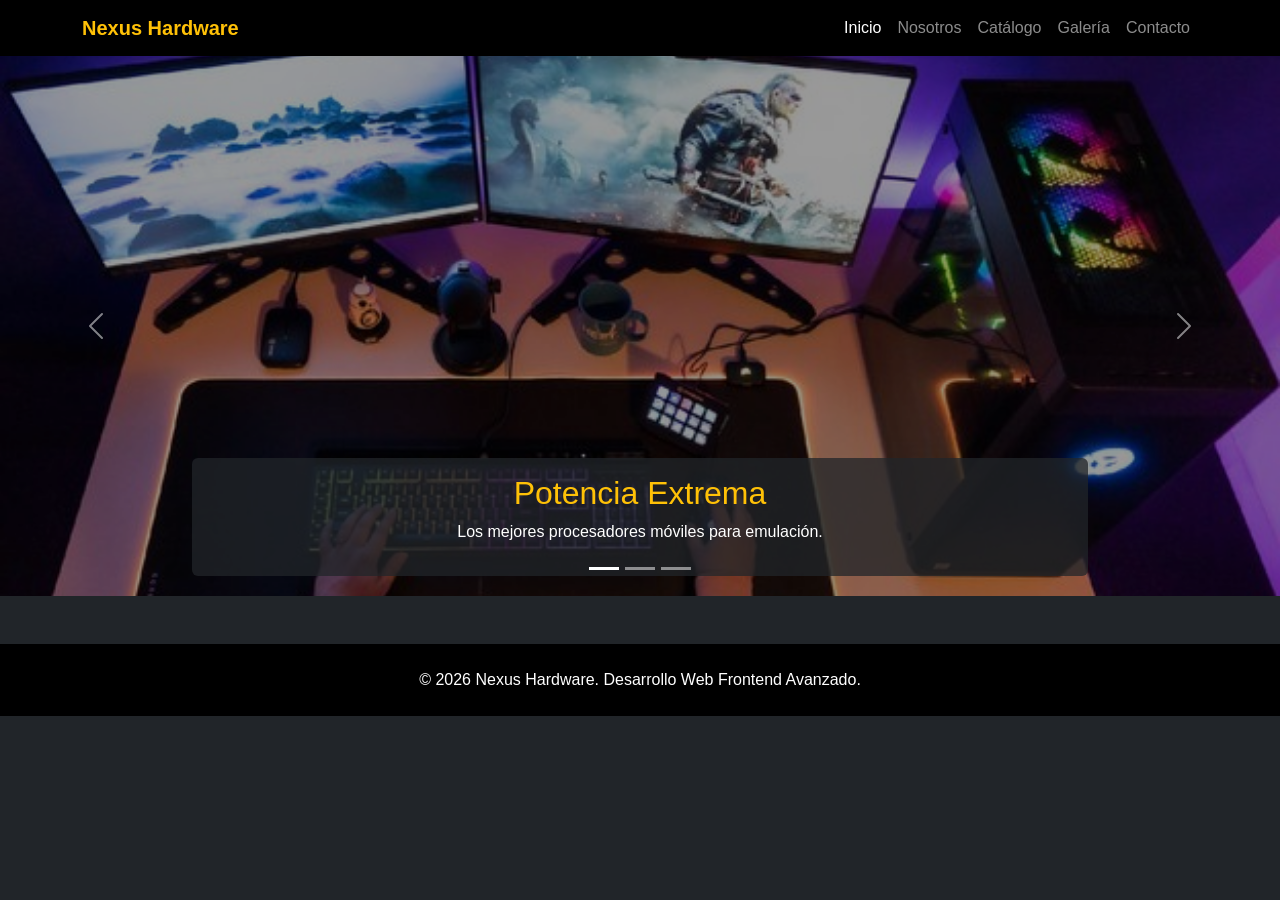
<file: index.html>
<!DOCTYPE html>
<html lang="es">
<head>
    <meta charset="UTF-8">
    <meta name="viewport" content="width=device-width, initial-scale=1.0">
    <title>Nexus Hardware | Inicio</title>
    <link href="https://cdn.jsdelivr.net/npm/bootstrap@5.3.0/dist/css/bootstrap.min.css" rel="stylesheet">
    <link rel="stylesheet" href="css/style.css">
</head>
<body class="bg-dark text-light">

    <header>
        <nav class="navbar navbar-expand-lg navbar-dark bg-black">
            <div class="container">
                <a class="navbar-brand text-warning fw-bold" href="index.html">Nexus Hardware</a>
                <button class="navbar-toggler" type="button" data-bs-toggle="collapse" data-bs-target="#navbarNav">
                    <span class="navbar-toggler-icon"></span>
                </button>
                <div class="collapse navbar-collapse" id="navbarNav">
                    <ul class="navbar-nav ms-auto">
                        <li class="nav-item"><a class="nav-link active" href="index.html">Inicio</a></li>
                        <li class="nav-item"><a class="nav-link" href="nosotros.html">Nosotros</a></li>
                        <li class="nav-item"><a class="nav-link" href="servicios.html">Catálogo</a></li>
                        <li class="nav-item"><a class="nav-link" href="galeria.html">Galería</a></li>
                        <li class="nav-item"><a class="nav-link" href="contacto.html">Contacto</a></li>
                    </ul>
                </div>
            </div>
        </nav>
    </header>

    <main>
        <section id="hero-carousel" class="carousel slide" data-bs-ride="carousel">
            <div class="carousel-indicators">
                <button type="button" data-bs-target="#hero-carousel" data-bs-slide-to="0" class="active"></button>
                <button type="button" data-bs-target="#hero-carousel" data-bs-slide-to="1"></button>
                <button type="button" data-bs-target="#hero-carousel" data-bs-slide-to="2"></button>
            </div>
            <div class="carousel-inner">
                <div class="carousel-item active">
                    <img src="img/banner1.jpg" class="d-block w-100 banner-img" alt="Potencia">
                    <div class="carousel-caption d-none d-md-block bg-dark bg-opacity-75 p-3 rounded">
                        <h2 class="text-warning">Potencia Extrema</h2>
                        <p>Los mejores procesadores móviles para emulación.</p>
                    </div>
                </div>
                <div class="carousel-item">
                    <img src="img/banner2.jpg" class="d-block w-100 banner-img" alt="Gaming">
                    <div class="carousel-caption d-none d-md-block bg-dark bg-opacity-75 p-3 rounded">
                        <h2 class="text-warning">Rendimiento Sostenido</h2>
                        <p>Gráficos al máximo sin sobrecalentamiento.</p>
                    </div>
                </div>
                <div class="carousel-item">
                    <img src="img/banner3.jpg" class="d-block w-100 banner-img" alt="Tecnología">
                    <div class="carousel-caption d-none d-md-block bg-dark bg-opacity-75 p-3 rounded">
                        <h2 class="text-warning">Arquitectura Premium</h2>
                        <p>Equipos diseñados para usuarios exigentes.</p>
                    </div>
                </div>
            </div>
            <button class="carousel-control-prev" type="button" data-bs-target="#hero-carousel" data-bs-slide="prev">
                <span class="carousel-control-prev-icon"></span>
            </button>
            <button class="carousel-control-next" type="button" data-bs-target="#hero-carousel" data-bs-slide="next">
                <span class="carousel-control-next-icon"></span>
            </button>
        </section>
    </main>

    <footer class="bg-black text-center text-white py-4 mt-5">
        <p class="mb-0">&copy; 2026 Nexus Hardware. Desarrollo Web Frontend Avanzado.</p>
    </footer>

    <script src="https://cdn.jsdelivr.net/npm/bootstrap@5.3.0/dist/js/bootstrap.bundle.min.js"></script>
    <script src="js/app.js"></script>
</body>
</html>
</file>
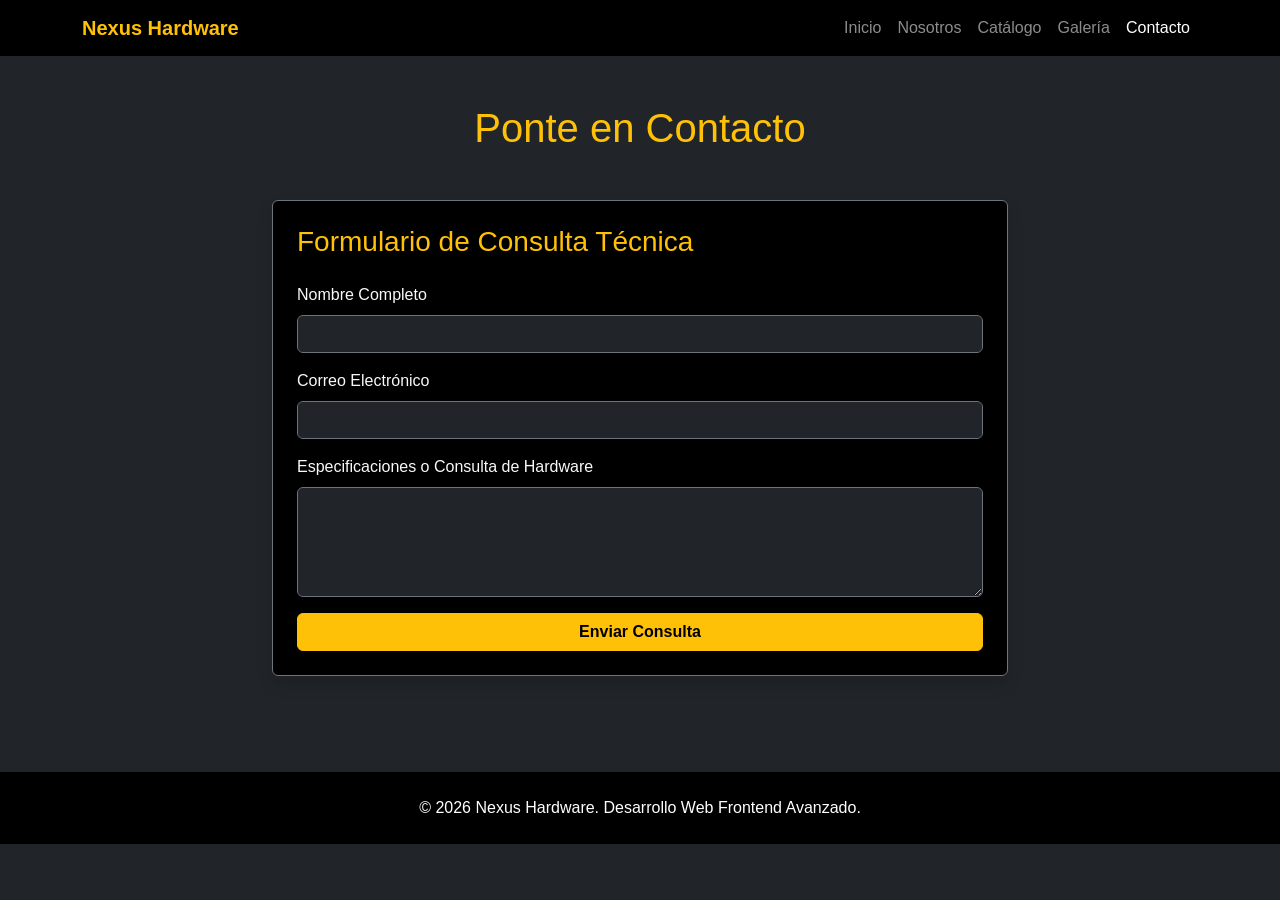
<file: contacto.html>
<!DOCTYPE html>
<html lang="es">
<head>
    <meta charset="UTF-8">
    <meta name="viewport" content="width=device-width, initial-scale=1.0">
    <title>Nexus Hardware | Contacto</title>
    <link href="https://cdn.jsdelivr.net/npm/bootstrap@5.3.0/dist/css/bootstrap.min.css" rel="stylesheet">
    <link rel="stylesheet" href="css/style.css">
</head>
<body class="bg-dark text-light">

    <header>
        <nav class="navbar navbar-expand-lg navbar-dark bg-black">
            <div class="container">
                <a class="navbar-brand text-warning fw-bold" href="index.html">Nexus Hardware</a>
                <button class="navbar-toggler" type="button" data-bs-toggle="collapse" data-bs-target="#navbarNav">
                    <span class="navbar-toggler-icon"></span>
                </button>
                <div class="collapse navbar-collapse" id="navbarNav">
                    <ul class="navbar-nav ms-auto">
                        <li class="nav-item"><a class="nav-link" href="index.html">Inicio</a></li>
                        <li class="nav-item"><a class="nav-link" href="nosotros.html">Nosotros</a></li>
                        <li class="nav-item"><a class="nav-link" href="servicios.html">Catálogo</a></li>
                        <li class="nav-item"><a class="nav-link" href="galeria.html">Galería</a></li>
                        <li class="nav-item"><a class="nav-link active" href="contacto.html">Contacto</a></li>
                    </ul>
                </div>
            </div>
        </nav>
    </header>

    <main class="container py-5">
        <h1 class="text-center text-warning mb-5">Ponte en Contacto</h1>
        
        <div class="row justify-content-center">
            <div class="col-md-8">
                <section class="bg-black p-4 rounded border border-secondary shadow custom-card">
                    <h3 class="text-warning mb-4">Formulario de Consulta Técnica</h3>
                    
                    <form id="contactForm" novalidate>
                        <div class="mb-3">
                            <label for="nombre" class="form-label">Nombre Completo</label>
                            <input type="text" class="form-control bg-dark text-light border-secondary" id="nombre" required>
                            <div class="invalid-feedback">Por favor, ingresa tu nombre completo.</div>
                        </div>
                        
                        <div class="mb-3">
                            <label for="email" class="form-label">Correo Electrónico</label>
                            <input type="email" class="form-control bg-dark text-light border-secondary" id="email" required>
                            <div class="invalid-feedback">Ingresa un correo electrónico válido (ej: usuario@dominio.com).</div>
                        </div>
                        
                        <div class="mb-3">
                            <label for="mensaje" class="form-label">Especificaciones o Consulta de Hardware</label>
                            <textarea class="form-control bg-dark text-light border-secondary" id="mensaje" rows="4" required></textarea>
                            <div class="invalid-feedback">El mensaje de consulta no puede estar vacío.</div>
                        </div>
                        
                        <button type="submit" class="btn btn-warning w-100 fw-bold">Enviar Consulta</button>
                    </form>

                    <div id="exitoAlerta" class="alert alert-success mt-3 d-none" role="alert">
                        ¡Tu consulta ha sido enviada con éxito! Nos pondremos en contacto pronto.
                    </div>
                </section>
            </div>
        </div>
    </main>

    <footer class="bg-black text-center text-white py-4 mt-5">
        <div class="container">
            <p class="mb-0">&copy; 2026 Nexus Hardware. Desarrollo Web Frontend Avanzado.</p>
        </div>
    </footer>

    <script src="https://cdn.jsdelivr.net/npm/bootstrap@5.3.0/dist/js/bootstrap.bundle.min.js"></script>
    <script src="js/app.js"></script>
</body>
</html>
</file>
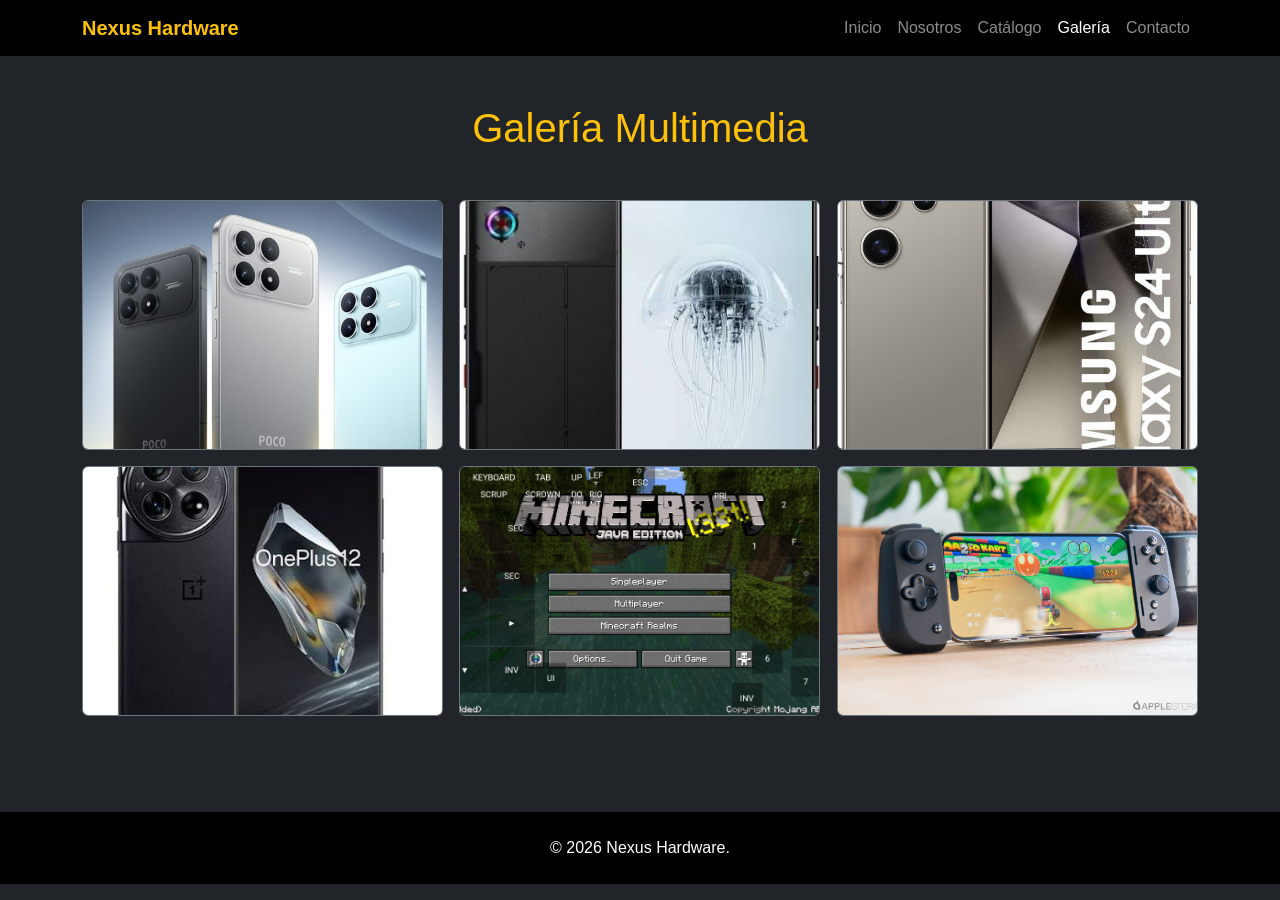
<file: galeria.html>
<!DOCTYPE html>
<html lang="es">
<head>
    <meta charset="UTF-8">
    <meta name="viewport" content="width=device-width, initial-scale=1.0">
    <title>Nexus Hardware | Galería</title>
    <link href="https://cdn.jsdelivr.net/npm/bootstrap@5.3.0/dist/css/bootstrap.min.css" rel="stylesheet">
    <link rel="stylesheet" href="css/style.css">
</head>
<body class="bg-dark text-light">

    <header>
        <nav class="navbar navbar-expand-lg navbar-dark bg-black">
            <div class="container">
                <a class="navbar-brand text-warning fw-bold" href="index.html">Nexus Hardware</a>
                <button class="navbar-toggler" type="button" data-bs-toggle="collapse" data-bs-target="#navbarNav">
                    <span class="navbar-toggler-icon"></span>
                </button>
                <div class="collapse navbar-collapse" id="navbarNav">
                    <ul class="navbar-nav ms-auto">
                        <li class="nav-item"><a class="nav-link" href="index.html">Inicio</a></li>
                        <li class="nav-item"><a class="nav-link" href="nosotros.html">Nosotros</a></li>
                        <li class="nav-item"><a class="nav-link" href="servicios.html">Catálogo</a></li>
                        <li class="nav-item"><a class="nav-link active" href="galeria.html">Galería</a></li>
                        <li class="nav-item"><a class="nav-link" href="contacto.html">Contacto</a></li>
                    </ul>
                </div>
            </div>
        </nav>
    </header>

    <main class="container py-5">
        <h1 class="text-center text-warning mb-5">Galería Multimedia</h1>
        
        <section class="row g-3">
            <div class="col-md-4 col-sm-6">
                <img src="img/gallery1.jpg" alt="Tech" class="img-fluid rounded border border-secondary custom-img">
            </div>
            <div class="col-md-4 col-sm-6">
                <img src="img/gallery2.jpg" alt="Tech" class="img-fluid rounded border border-secondary custom-img">
            </div>
            <div class="col-md-4 col-sm-6">
                <img src="img/gallery3.jpg" alt="Tech" class="img-fluid rounded border border-secondary custom-img">
            </div>
            <div class="col-md-4 col-sm-6">
                <img src="img/gallery4.jpg" alt="Tech" class="img-fluid rounded border border-secondary custom-img">
            </div>
            <div class="col-md-4 col-sm-6">
                <img src="img/gallery5.jpg" alt="Tech" class="img-fluid rounded border border-secondary custom-img">
            </div>
            <div class="col-md-4 col-sm-6">
                <img src="img/gallery6.jpg" alt="Tech" class="img-fluid rounded border border-secondary custom-img">
            </div>
        </section>
    </main>

    <footer class="bg-black text-center text-white py-4 mt-5">
        <p class="mb-0">&copy; 2026 Nexus Hardware.</p>
    </footer>

    <script src="https://cdn.jsdelivr.net/npm/bootstrap@5.3.0/dist/js/bootstrap.bundle.min.js"></script>
    <script src="js/app.js"></script>
</body>
</html>
</file>
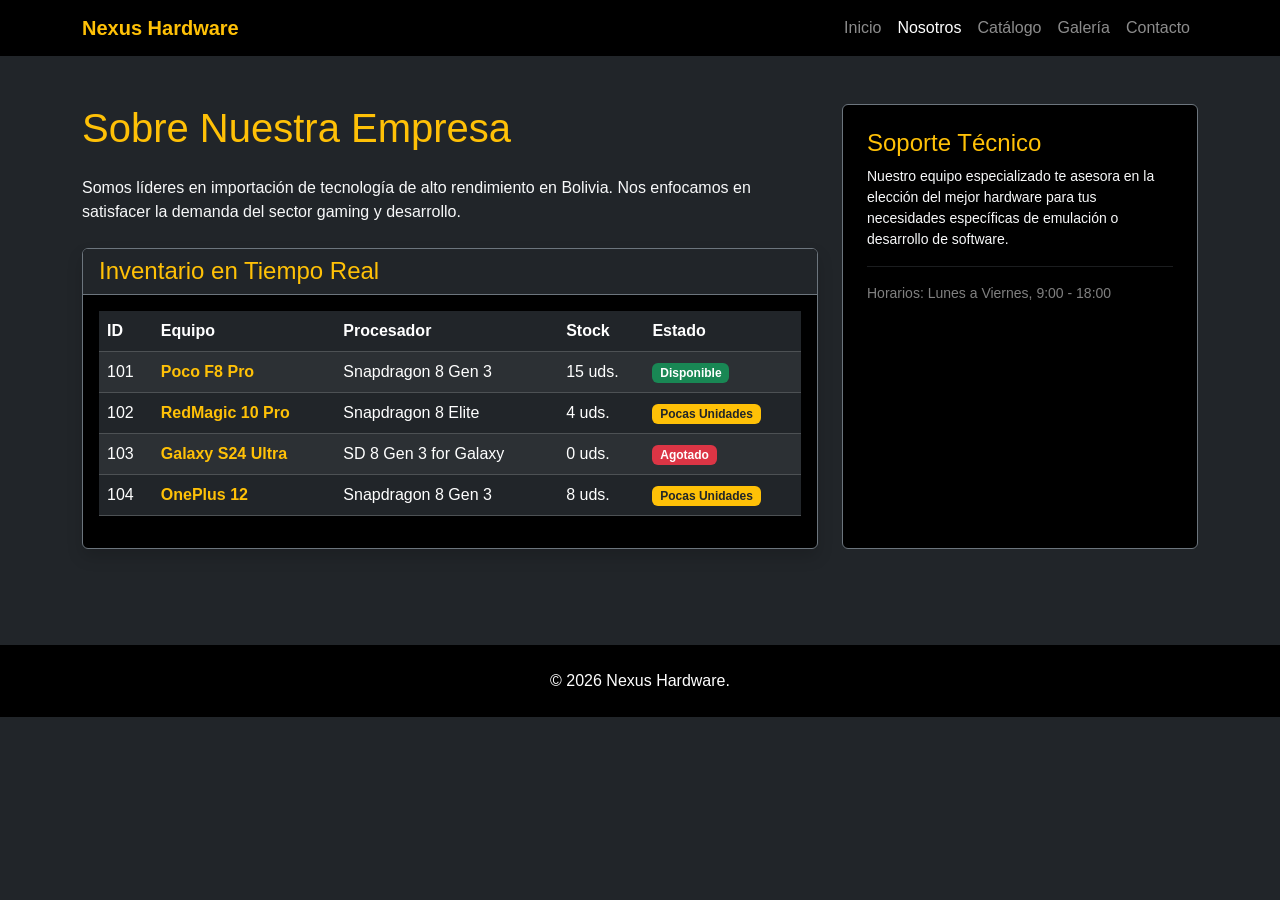
<file: nosotros.html>
<!DOCTYPE html>
<html lang="es">
<head>
    <meta charset="UTF-8">
    <meta name="viewport" content="width=device-width, initial-scale=1.0">
    <title>Nexus Hardware | Nosotros</title>
    <link href="https://cdn.jsdelivr.net/npm/bootstrap@5.3.0/dist/css/bootstrap.min.css" rel="stylesheet">
    <link rel="stylesheet" href="css/style.css">
</head>
<body class="bg-dark text-light">

    <header>
        <nav class="navbar navbar-expand-lg navbar-dark bg-black">
            <div class="container">
                <a class="navbar-brand text-warning fw-bold" href="index.html">Nexus Hardware</a>
                <button class="navbar-toggler" type="button" data-bs-toggle="collapse" data-bs-target="#navbarNav">
                    <span class="navbar-toggler-icon"></span>
                </button>
                <div class="collapse navbar-collapse" id="navbarNav">
                    <ul class="navbar-nav ms-auto">
                        <li class="nav-item"><a class="nav-link" href="index.html">Inicio</a></li>
                        <li class="nav-item"><a class="nav-link active" href="nosotros.html">Nosotros</a></li>
                        <li class="nav-item"><a class="nav-link" href="servicios.html">Catálogo</a></li>
                        <li class="nav-item"><a class="nav-link" href="galeria.html">Galería</a></li>
                        <li class="nav-item"><a class="nav-link" href="contacto.html">Contacto</a></li>
                    </ul>
                </div>
            </div>
        </nav>
    </header>

    <main class="container py-5">
        <div class="row">
            <section class="col-md-8">
                <h1 class="text-warning mb-4">Sobre Nuestra Empresa</h1>
                <p>Somos líderes en importación de tecnología de alto rendimiento en Bolivia. Nos enfocamos en satisfacer la demanda del sector gaming y desarrollo.</p>
                
                <div class="card bg-black border-secondary shadow mt-4">
                    <div class="card-header bg-dark text-warning border-secondary">
                        <h4 class="mb-0">Inventario en Tiempo Real</h4>
                    </div>
                    <div class="card-body">
                        <div class="table-responsive">
                            <table class="table table-dark table-hover table-striped align-middle">
                                <thead>
                                    <tr>
                                        <th>ID</th>
                                        <th>Equipo</th>
                                        <th>Procesador</th>
                                        <th>Stock</th>
                                        <th>Estado</th>
                                    </tr>
                                </thead>
                                <tbody id="tabla-inventario">
                                    </tbody>
                            </table>
                        </div>
                    </div>
                </div>
            </section>

            <aside class="col-md-4 mt-5 mt-md-0">
                <div class="bg-black p-4 rounded border border-secondary h-100">
                    <h4 class="text-warning">Soporte Técnico</h4>
                    <p class="small">Nuestro equipo especializado te asesora en la elección del mejor hardware para tus necesidades específicas de emulación o desarrollo de software.</p>
                    <hr class="border-secondary">
                    <p class="small text-white-50">Horarios: Lunes a Viernes, 9:00 - 18:00</p>
                </div>
            </aside>
        </div>
    </main>

    <footer class="bg-black text-center text-white py-4 mt-5">
        <p class="mb-0">&copy; 2026 Nexus Hardware.</p>
    </footer>

    <script src="https://cdn.jsdelivr.net/npm/bootstrap@5.3.0/dist/js/bootstrap.bundle.min.js"></script>
    <script src="js/app.js"></script>
</body>
</html>
</file>
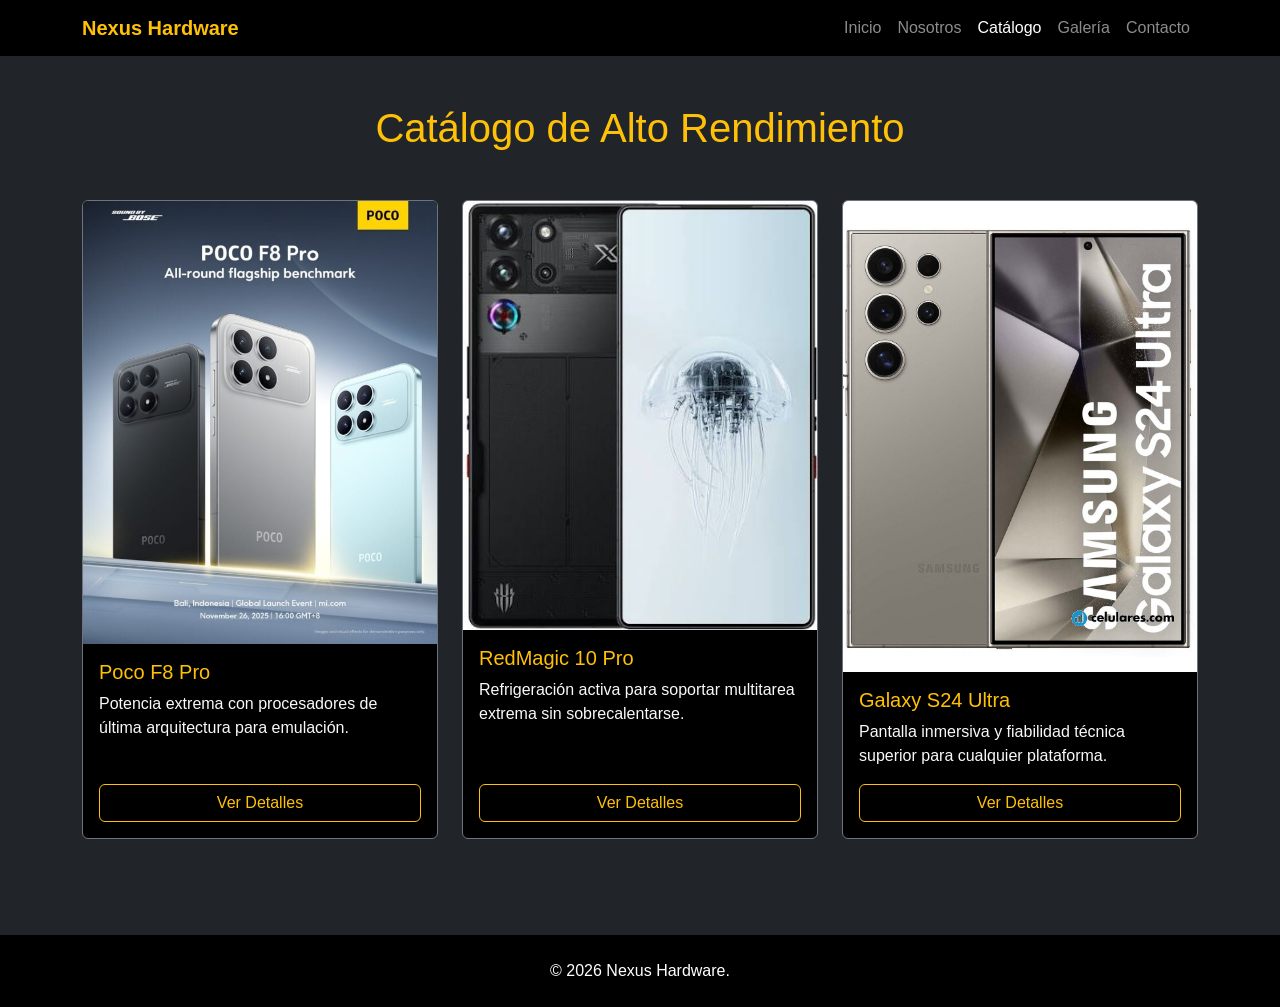
<file: servicios.html>
<!DOCTYPE html>
<html lang="es">
<head>
    <meta charset="UTF-8">
    <meta name="viewport" content="width=device-width, initial-scale=1.0">
    <title>Nexus Hardware | Catálogo</title>
    <link href="https://cdn.jsdelivr.net/npm/bootstrap@5.3.0/dist/css/bootstrap.min.css" rel="stylesheet">
    <link rel="stylesheet" href="css/style.css">
</head>
<body class="bg-dark text-light">

    <header>
        <nav class="navbar navbar-expand-lg navbar-dark bg-black">
            <div class="container">
                <a class="navbar-brand text-warning fw-bold" href="index.html">Nexus Hardware</a>
                <button class="navbar-toggler" type="button" data-bs-toggle="collapse" data-bs-target="#navbarNav">
                    <span class="navbar-toggler-icon"></span>
                </button>
                <div class="collapse navbar-collapse" id="navbarNav">
                    <ul class="navbar-nav ms-auto">
                        <li class="nav-item"><a class="nav-link" href="index.html">Inicio</a></li>
                        <li class="nav-item"><a class="nav-link" href="nosotros.html">Nosotros</a></li>
                        <li class="nav-item"><a class="nav-link active" href="servicios.html">Catálogo</a></li>
                        <li class="nav-item"><a class="nav-link" href="galeria.html">Galería</a></li>
                        <li class="nav-item"><a class="nav-link" href="contacto.html">Contacto</a></li>
                    </ul>
                </div>
            </div>
        </nav>
    </header>

    <main class="container py-5">
        <h1 class="text-center text-warning mb-5">Catálogo de Alto Rendimiento</h1>
        
        <section class="row g-4">
            <article class="col-md-4">
                <div class="card bg-black text-light h-100 border-secondary custom-card">
                    <img src="img/gallery1.jpg" class="card-img-top" alt="Poco F8 Pro">
                    <div class="card-body d-flex flex-column">
                        <h5 class="card-title text-warning">Poco F8 Pro</h5>
                        <p class="card-text">Potencia extrema con procesadores de última arquitectura para emulación.</p>
                        <button class="btn btn-outline-warning mt-auto" data-bs-toggle="modal" data-bs-target="#compraModal" onclick="prepararModal('Poco F8 Pro')">Ver Detalles</button>
                    </div>
                </div>
            </article>

            <article class="col-md-4">
                <div class="card bg-black text-light h-100 border-secondary custom-card">
                    <img src="img/gallery2.jpg" class="card-img-top" alt="RedMagic 10 Pro">
                    <div class="card-body d-flex flex-column">
                        <h5 class="card-title text-warning">RedMagic 10 Pro</h5>
                        <p class="card-text">Refrigeración activa para soportar multitarea extrema sin sobrecalentarse.</p>
                        <button class="btn btn-outline-warning mt-auto" data-bs-toggle="modal" data-bs-target="#compraModal" onclick="prepararModal('RedMagic 10 Pro')">Ver Detalles</button>
                    </div>
                </div>
            </article>

            <article class="col-md-4">
                <div class="card bg-black text-light h-100 border-secondary custom-card">
                    <img src="img/gallery3.jpg" class="card-img-top" alt="Galaxy S24 Ultra">
                    <div class="card-body d-flex flex-column">
                        <h5 class="card-title text-warning">Galaxy S24 Ultra</h5>
                        <p class="card-text">Pantalla inmersiva y fiabilidad técnica superior para cualquier plataforma.</p>
                        <button class="btn btn-outline-warning mt-auto" data-bs-toggle="modal" data-bs-target="#compraModal" onclick="prepararModal('Samsung Galaxy S24 Ultra')">Ver Detalles</button>
                    </div>
                </div>
            </article>
        </section>

        <div class="modal fade" id="compraModal" tabindex="-1" aria-hidden="true">
            <div class="modal-dialog modal-dialog-centered">
                <div class="modal-content bg-dark text-light border-warning">
                    <div class="modal-header border-secondary">
                        <h5 class="modal-title text-warning" id="modalTitulo">Detalles del Equipo</h5>
                        <button type="button" class="btn-close btn-close-white" data-bs-dismiss="modal" aria-label="Close"></button>
                    </div>
                    <div class="modal-body">
                        <p>Estás consultando el inventario para: <strong id="equipoSeleccionado" class="text-warning"></strong>.</p>
                        <p>Todos los equipos incluyen 12 meses de garantía.</p>
                    </div>
                    <div class="modal-footer border-secondary">
                        <button type="button" class="btn btn-secondary" data-bs-dismiss="modal">Cerrar</button>
                        <a href="contacto.html" class="btn btn-warning">Ir a Contacto</a>
                    </div>
                </div>
            </div>
        </div>
    </main>

    <footer class="bg-black text-center text-white py-4 mt-5">
        <p class="mb-0">&copy; 2026 Nexus Hardware.</p>
    </footer>

    <script src="https://cdn.jsdelivr.net/npm/bootstrap@5.3.0/dist/js/bootstrap.bundle.min.js"></script>
    <script src="js/app.js"></script>
</body>
</html>
</file>
<file: css/style.css>
/* Separación total de estilos */

body {
    font-family: 'Segoe UI', Tahoma, Geneva, Verdana, sans-serif;
}

/* Animaciones CSS */
.custom-card, .custom-img {
    transition: transform 0.3s ease-in-out, box-shadow 0.3s ease-in-out;
    will-change: transform; 
}

/* ARREGLO PARA LA GALERÍA */
.custom-img {
    width: 100%;
    height: 250px; 
    object-fit: cover; 
}

/* Efecto Hover para tarjetas y fotos de galería */
.custom-card:hover, .custom-img:hover {
    transform: translateY(-8px);
    box-shadow: 0 10px 20px rgba(255, 193, 7, 0.2) !important;
}

/* Ajustes del Carrusel */
.banner-img {
    height: 60vh;
    object-fit: cover;
    filter: brightness(0.6);
}

/* Alertas animadas */
#exitoAlerta {
    animation: fadeIn 0.5s ease-in-out;
}

@keyframes fadeIn {
    from { opacity: 0; transform: translateY(-10px); }
    to { opacity: 1; transform: translateY(0); }
}
</file>
